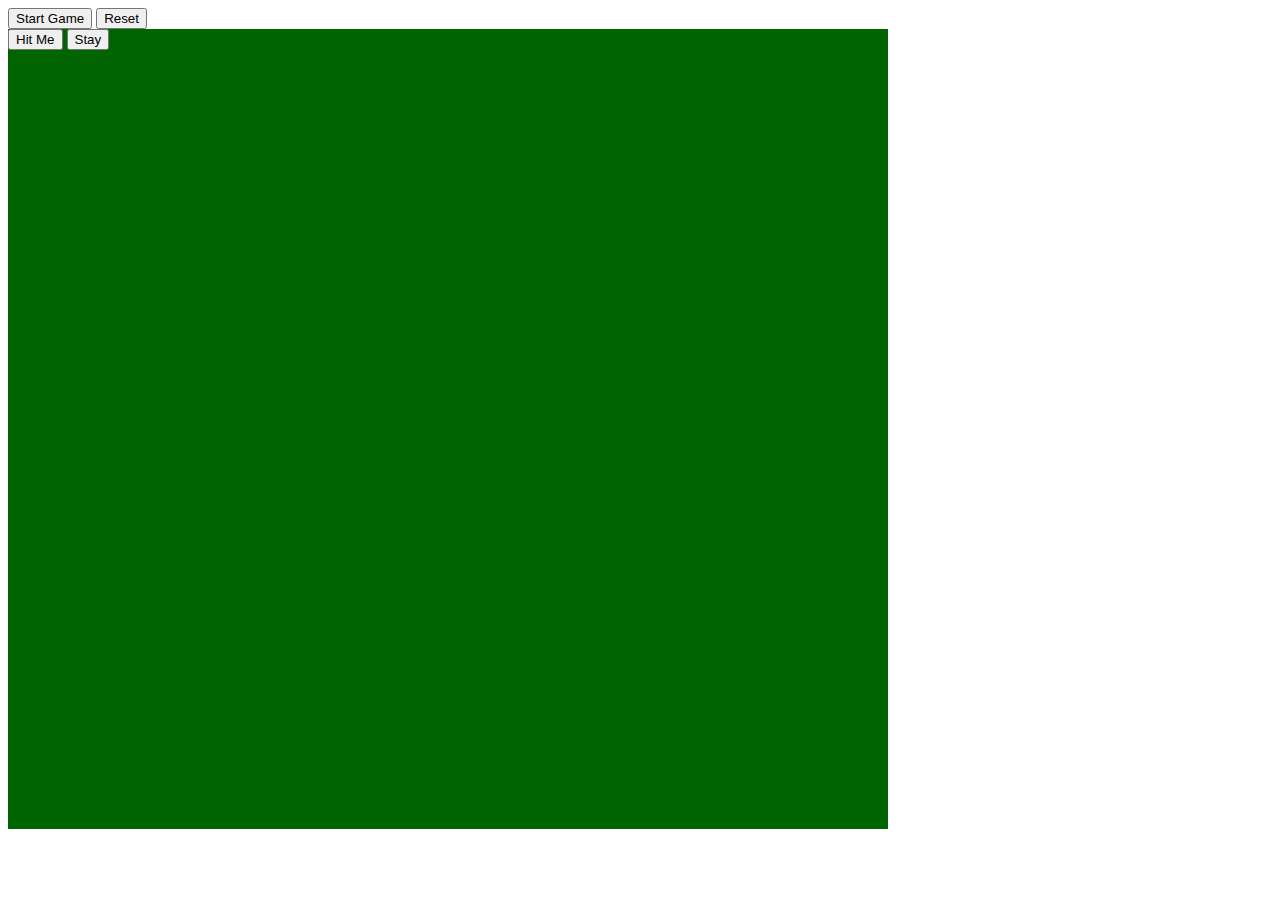
<file: blackjack/index.html>
<!DOCTYPE html>
<html lang="en">
<head>
    <meta charset="UTF-8">
    <meta http-equiv="X-UA-Compatible" content="IE=edge">
    <meta name="viewport" content="width=device-width, initial-scale=1.0">
    <link rel="stylesheet" href="../blackjack/main.css">
    <script src="../blackjack/app.js" defer></script>
    <title>Blackjack</title>
</head>
<body>
    <div class="container">
        <button class="start">Start Game</button>
        <button class="reset">Reset</button>
        <div class="gameArea">
            <div class="deck"></div>
            <div class="playerHand"></div>
            <button class="hit">Hit Me</button>
            <button class="stay">Stay</button>
            <div class="computerHand"></div>
        </div>
    </div>
</body>
</html>
</file>
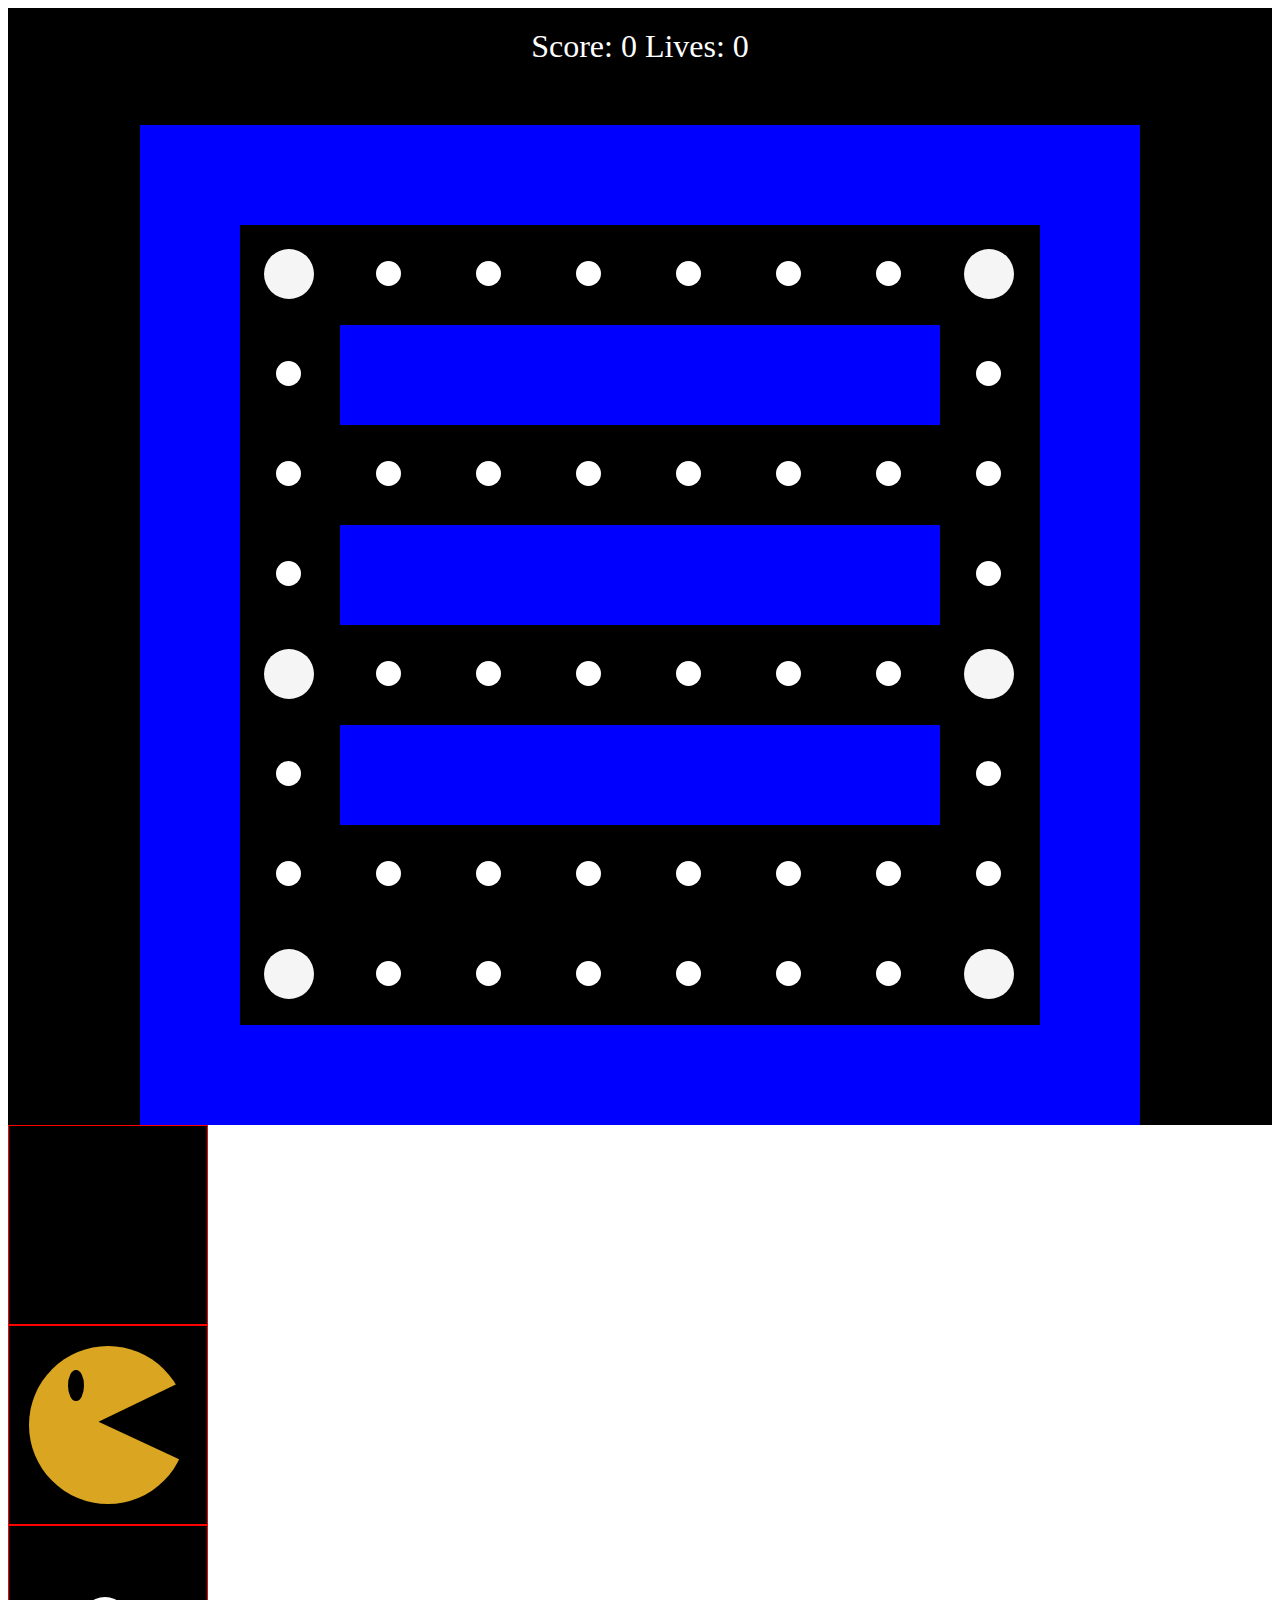
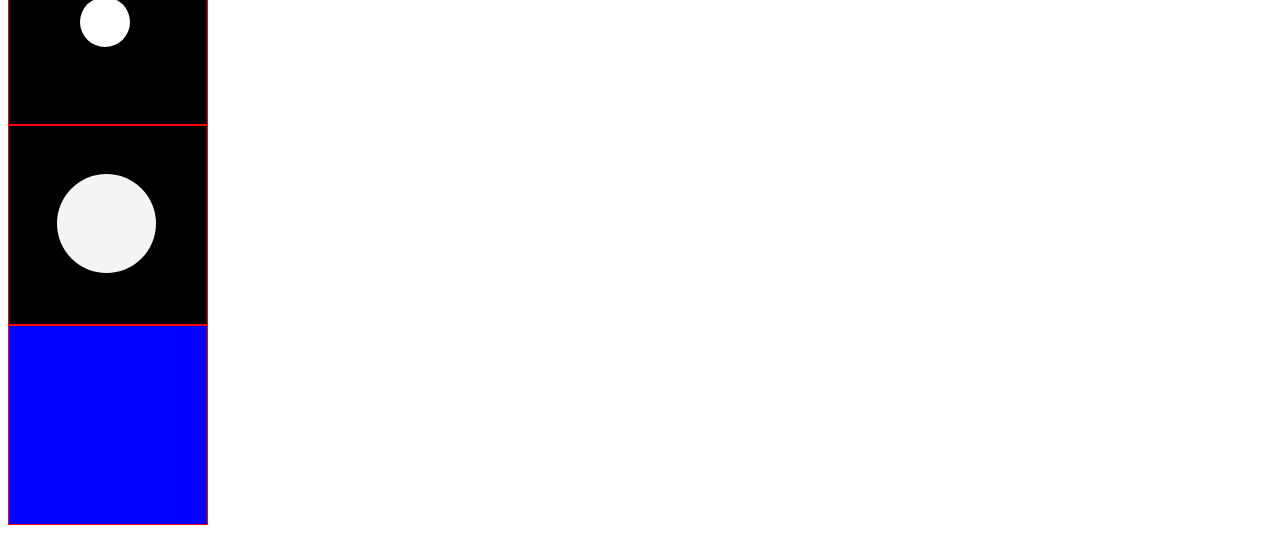
<file: pacman/index.html>
<!DOCTYPE html>
<html lang="en">
<head>
    <meta charset="UTF-8">
    <meta http-equiv="X-UA-Compatible" content="IE=edge">
    <meta name="viewport" content="width=device-width, initial-scale=1.0">
    <link rel="stylesheet" href="../pacman/style.css">
    <script src="../pacman/app.js" defer></script>
    <title>Pacman Trial</title>
</head>
<body>

    <div class="scoreBoard">
        <span class="score">Score: 0</span>
        <span class="lives">Lives: 0</span>
    </div>

    <div class="grid"></div>

    <div class="boxStart">
        <div class="ghost">
            <div class="eyes eyeleft"></div>
            <div class="eyes eyeright"></div>
        </div>
    </div>

    <div class="boxStart">
        <div class="pacman">
            <div class="eye"></div>
            <div class="mouth"></div>
        </div>
    </div>

    <div class="boxStart">
        <div class="dot"></div>
    </div>

    <div class="boxStart">
        <div class="superDot"></div>
    </div>

    <div class="boxStart">
        <div class="wall"></div>
    </div>

    

    

</body>
</html>
</file>
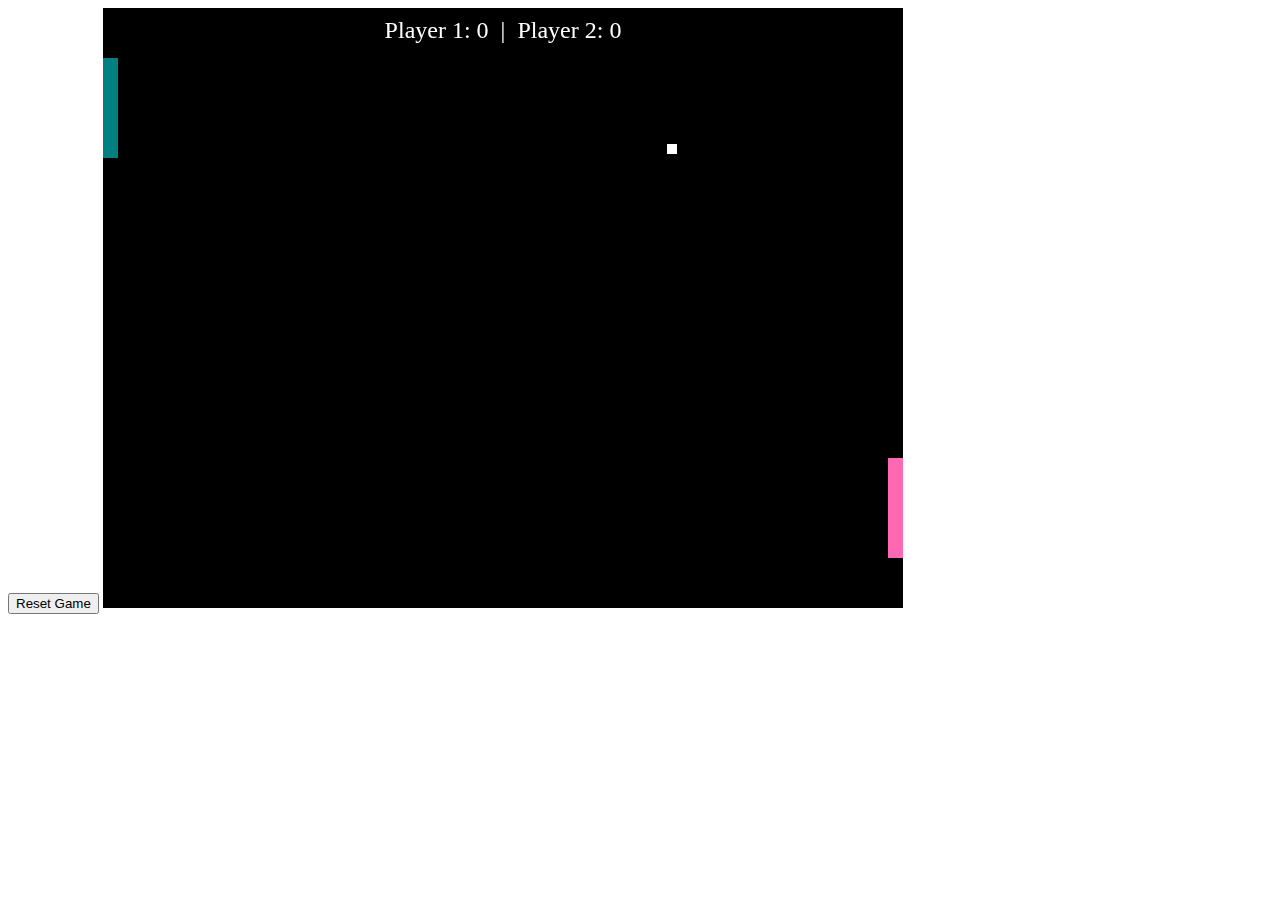
<file: pong/index.html>
<!DOCTYPE html>
<html lang="en">
<head>
    <meta charset="UTF-8">
    <meta http-equiv="X-UA-Compatible" content="IE=edge">
    <meta name="viewport" content="width=device-width, initial-scale=1.0">
    <link rel="stylesheet" href="../pong/style.css">
    <title>Pong</title>
</head>
<body>
    <button class="reset">Reset Game</button>
    <canvas id="myCanvas" width="800" height="600"></canvas>

    <script src="../pong/app.js"></script>
    
</body>
</html>
</file>
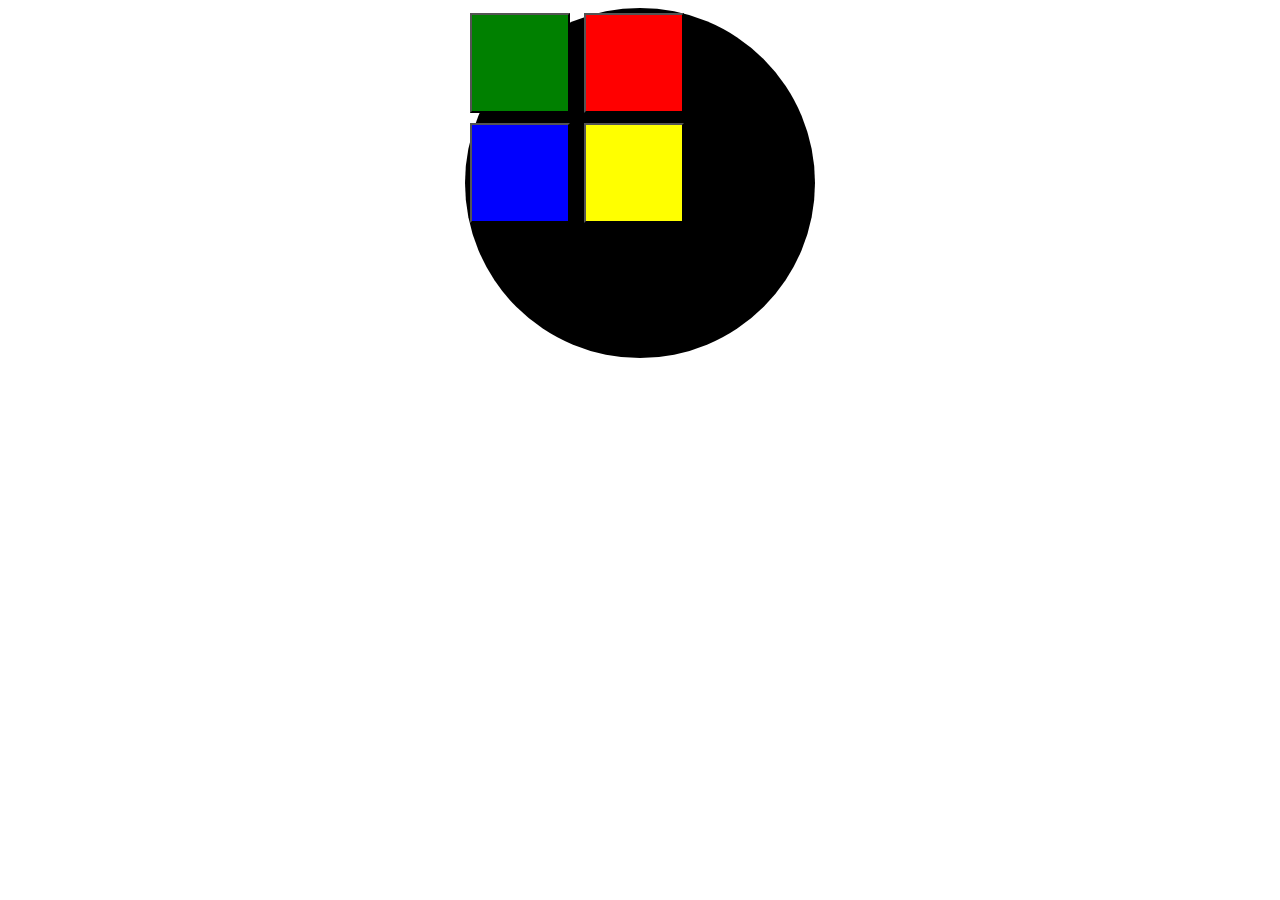
<file: simon/index.html>
<!DOCTYPE html>
<html lang="en">
<head>
    <meta charset="UTF-8">
    <meta http-equiv="X-UA-Compatible" content="IE=edge">
    <meta name="viewport" content="width=device-width, initial-scale=1.0">
    <link rel="stylesheet" href="../simon/main.css">
    <script src="../simon/app.js" defer></script>
    <title>Simon</title>
</head>
<body>
    <div class="container">

        <div class="device">
            <div class="buttons">
                <button class="gameButton" id="green"></button>
                <button class="gameButton" id="red"></button>
                <div class="score"></div>
                <button class="gameButton" id="blue"></button>
                <button class="gameButton" id="yellow"></button>
            </div>
        </div>

    </div>
</body>
</html>
</file>
<file: blackjack/main.css>
.gameArea {
    background-color: darkgreen;
    width: 880px;
    height: 800px;
}

/* .deck {
    height: 200px;
    width: 75px;
    background-image: url('../blackjack/cards/cardBack.jpeg');
    background-size: auto;
} */

.playerHand {
    color: blue;
    display: inline;
}

.computerHand {
    color: red;
}
</file>
<file: pacman/style.css>
* {
    box-sizing: border-box;
}

.boxStart {
    position: relative;
    height: 200px;
    width: 200px;
    border: 1px solid red;
    background-color: black;
}

/* Styling for Ghosts */

.ghost {
    position: absolute;
    height: 100%;
    width: 80%;
    top: 0;
    left: 10%;
    border: 1px solid black;
    background-color: green;
    border-top-left-radius: 100%;
    border-top-right-radius: 100%;
    z-index: 3;
}

.eyes {
    position: absolute;
    display: inline-block;
    height: 30%;
    width: 30%;
    border-radius: 100%;
    bottom: 45%;
    background-color: white;
}

.eyeleft {
    left: 10%;
}

.eyeright {
    right: 10%;
}

.eyes::after {
    position: absolute;
    bottom: 45%;
    content: " ";
    background-color: black;
    height: 40%;
    width: 40%;
    left: 25%;
    border-radius: 100%;
}

/* Want to get the bottom of the ghost to be consistent with original style */

/* .ghost .bottom {
    position: absolute;
    bottom: 5%;
    background:
        linear-gradient(-45deg, transparent 75%, green 75%) 0 50%,
        linear-gradient( 45deg, transparent 75%, green 75%) 0 50%;
    background-size:20px 20px, 20px 20px;
} */

/* Styling for Pacman */

.pacman {
    z-index: 2;
    position: absolute;
    height: 80%;
    width: 80%;
    top: 10%;
    left: 10%;
    border-radius: 100%;
    background-color: goldenrod;
    
}

.eye {
    position: absolute;
    left: 25%;
    top: 15%;
    width: 10%;
    background-color: black;
    border-radius: 100%;
    height: 20%;
}

.mouth {
    /* position: absolute;
    left: 60%;
    bottom: 30%;
    width: 40%;
    background-color: black;
    height: 10%; */

    background: #000;
    position: absolute;
    width: 100%;
    height: 100%;
    clip-path: polygon(100% 74%, 44% 48%, 100% 21%);
    animation-name: eat;
    animation-duration: 0.7s;
    animation-iteration-count: infinite;
}

@keyframes eat {
    0% {
      clip-path: polygon(100% 74%, 44% 48%, 100% 21%);
    }
    25% {
      clip-path: polygon(100% 60%, 44% 48%, 100% 40%);
    }
    50% {
      clip-path: polygon(100% 50%, 44% 48%, 100% 50%);
    }
    75% {
      clip-path: polygon(100% 59%, 44% 48%, 100% 35%);
    }
    100% {
      clip-path: polygon(100% 74%, 44% 48%, 100% 21%);
    }
  }

/* Styling for board assets */

.dot {
    position: absolute;
    left: 36%;
    top: 36%;
    width: 25%;
    height: 25%;
    background-color: white;
    border-radius: 100%;
}

.superDot {
    position: absolute;
    left: 24%;
    top: 24%;
    width: 50%;
    height: 50%;
    background-color: whitesmoke;
    border-radius: 100%;
}

.wall {
    background-color: blue;
    width: 100%;
    height: 100%;
}

.grid {
    margin: auto;
    padding-top: 40px;
    justify-content: center;
    display: grid;
    cursor: grab;
    background-color: black;
    overflow: hidden;
}

.box {
    font-size: 3rem;
    text-align: center;
    position: relative;
}

/* Styling for admin pieces */

.scoreBoard {
    background-color: black;
    text-align: center;
    font-size: 2em;
    color: white;
    padding: 20px;
}
</file>
<file: pong/style.css>
#myCanvas {
    background-color: black;
}
</file>
<file: simon/main.css>
.device {
    background-color: black;
    height: 350px;
    width: 350px;
    border-radius: 100%;
    justify-content: center;
    margin: auto;
}

.buttons {
    margin: auto;
    justify-content: center;
    align-items: center;
}

#yellow {
    background-color: yellow;
    height: 100px;
    width: 100px;
}

#red {
    background-color: red;
    height: 100px;
    width: 100px;
}

#blue {
    background-color: blue;
    height: 100px;
    width: 100px;
}

#green {
    background-color: green;
    height: 100px;
    width: 100px;
}

button {
    
    margin: 5px;
}
</file>
